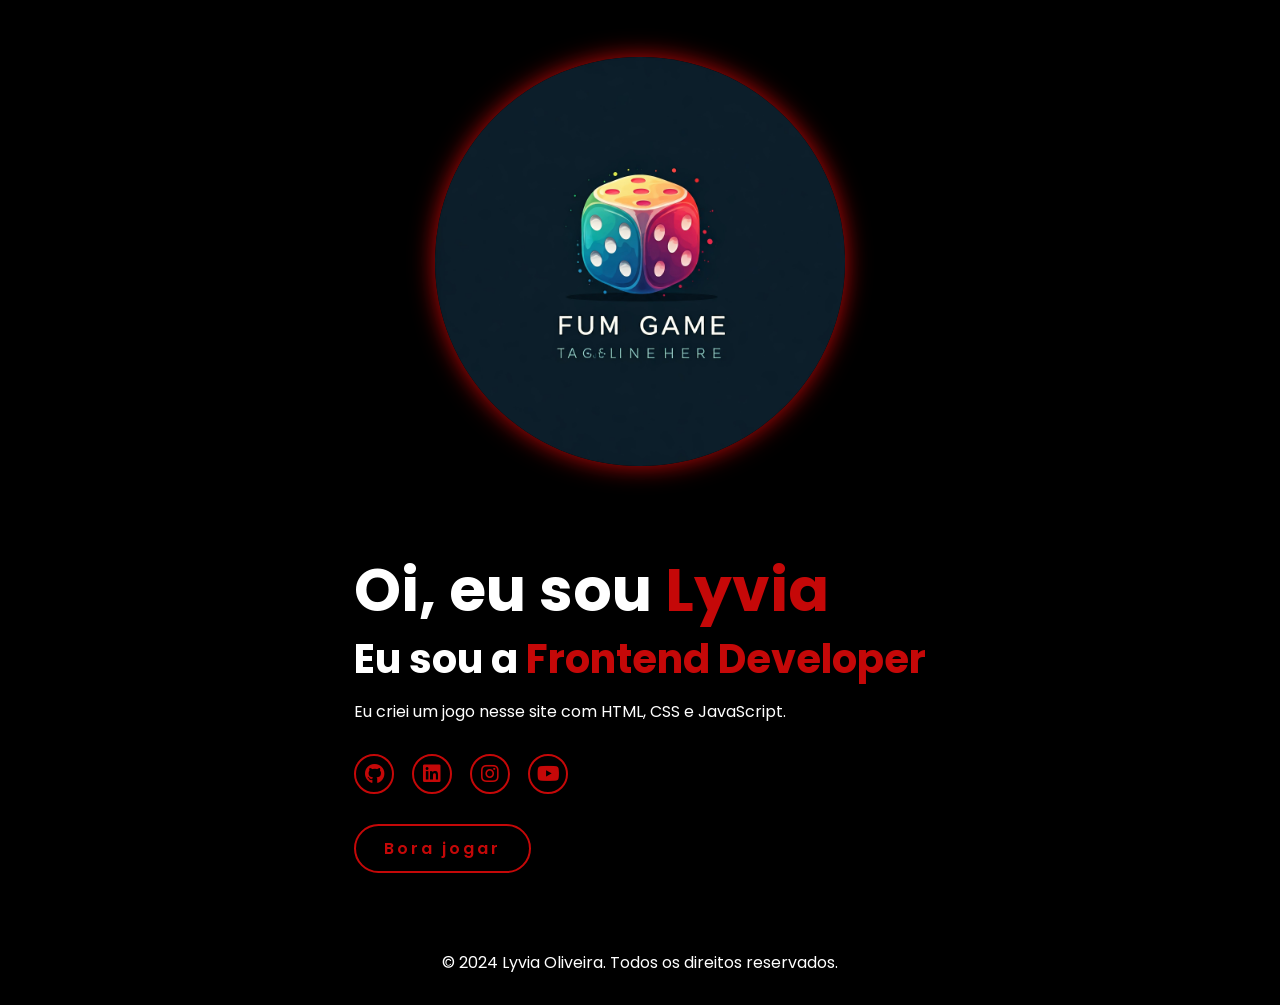
<file: index.html>
<!DOCTYPE html>
<html lang="pt-BR">
<head>
    <meta charset="UTF-8">
    <meta name="viewport" content="width=device-width, initial-scale=1.0">
    <link rel="stylesheet" href="sy.css">
    <link rel="stylesheet" href="https://cdnjs.cloudflare.com/ajax/libs/font-awesome/5.15.4/css/all.min.css">
    <title>Jogo Simples com Pontuação e Aumento de Velocidade</title>
</head>
<body>
    
    <main>
        <section class="home">
            <div class="home-img">
                <img src="Gemini.jpeg" alt="Profile picture of Lyvia">
            </div>
            <div class="home-content">
                <h1>Oi, eu sou <span>Lyvia</span></h1>
                <h3 class="typing-text">Eu sou a <span id="animated-text">Frontend Developer</span></h3>
                <p>Eu criei um jogo nesse site com HTML, CSS e JavaScript.</p>
                <div class="social-media">
                    <a href="https://github.com/0002Ly" target="_blank"><i class="fab fa-github"></i></a>
                    <a href="linkedin.com/in/lyvia-de-freitas-moreira-oliveira-13986b325" target="_blank"><i class="fab fa-linkedin"></i></a>
                    <a href="https://www.instagram.com/lyvia.ads/" target="_blank"><i class="fab fa-instagram"></i></a>
                    <a href="https://www.youtube.com/@lyviadefreitas3444" target="_blank"><i class="fab fa-youtube"></i></a>
                </div>
                <a href="começo.html" class="btn" aria-label="Hire me">Bora jogar</a>
            </div>
        </section>
    </main>
    <footer>
        <p>&copy; 2024 Lyvia Oliveira. Todos os direitos reservados.</p>
    </footer>

    <script src="script.js"></script>
</body>
</html>
</file>
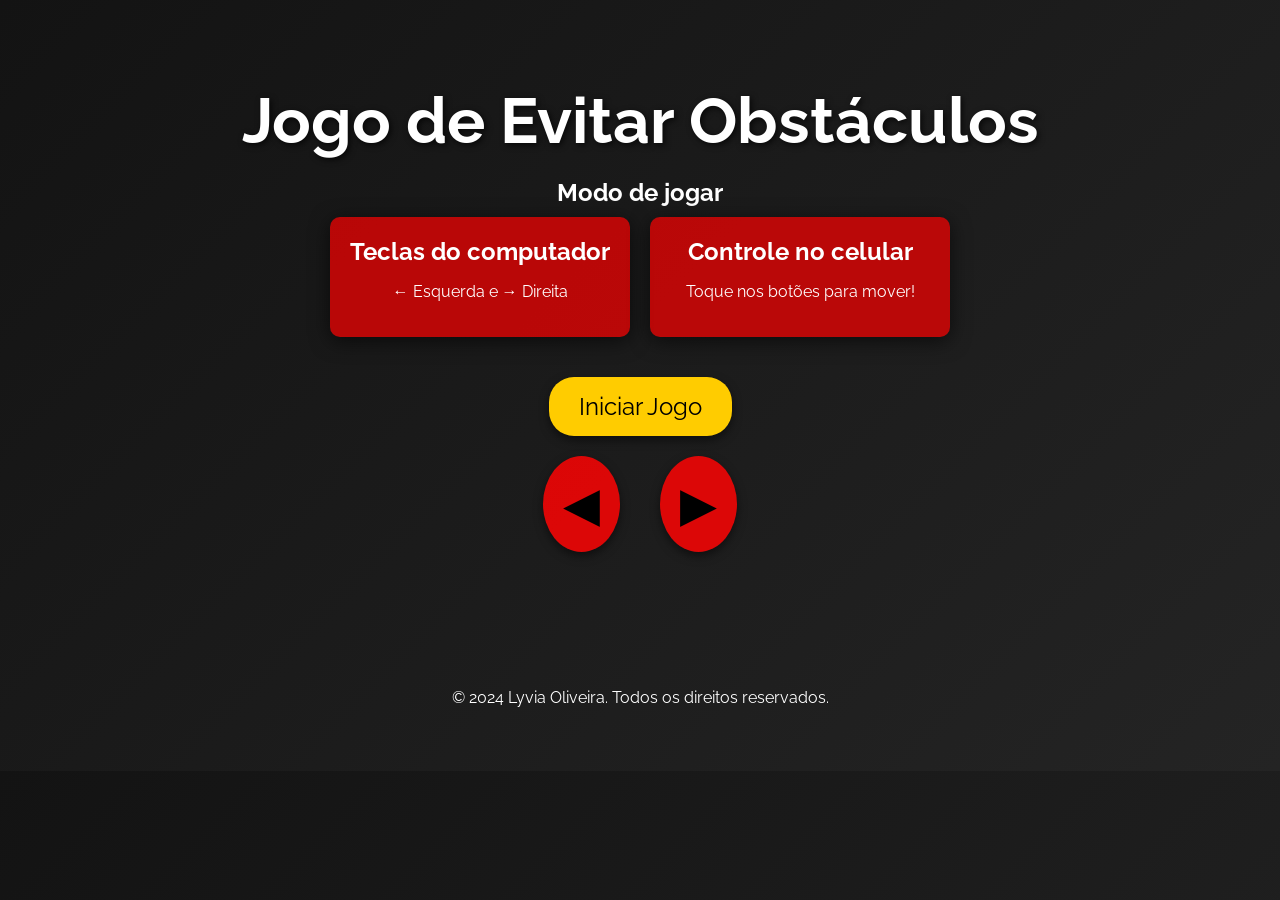
<file: começo.html>
<!DOCTYPE html>
<html lang="pt-BR">
<head>
    <meta charset="UTF-8">
    <meta name="viewport" content="width=device-width, initial-scale=1.0">
    <title>Jogo de Evitar Obstáculos</title>
    <link rel="stylesheet" href="css.css">
    <link href="https://fonts.googleapis.com/css2?family=Raleway:wght@300;600&display=swap" rel="stylesheet">
</head>
<body>
    <div id="background"></div>
    <div class="container">
        <h1>Jogo de Evitar Obstáculos</h1>
        <h2>Modo de jogar</h2>
        <div class="instructions-container">
            <div id="keyboardControls" class="instructions">
                <h2>Teclas do computador</h2>
                <p><strong>←</strong> Esquerda e <strong>→</strong> Direita</p>
            </div>
            <div id="mobileInstructions" class="instructions">
                <h2>Controle no celular</h2>
                <p>Toque nos botões para mover!</p>
            </div>
        </div>

        <div id="navigateButton">
            <a href="jogo.html" class="button">Iniciar Jogo</a>
        </div>

        <!-- Botões de Controle para Celular -->
        <div class="mobile-controls">
            <a href="#" class="control-button left">&#9664;</a> <!-- Ícone de seta esquerda -->
            <a href="#" class="control-button right">&#9654;</a> <!-- Ícone de seta direita -->
        </div>
    </div>
    <footer>
        <p>&copy; 2024 Lyvia Oliveira. Todos os direitos reservados.</p>
    </footer>

    <script src="script.js"></script>
</body>
</html>
</file>
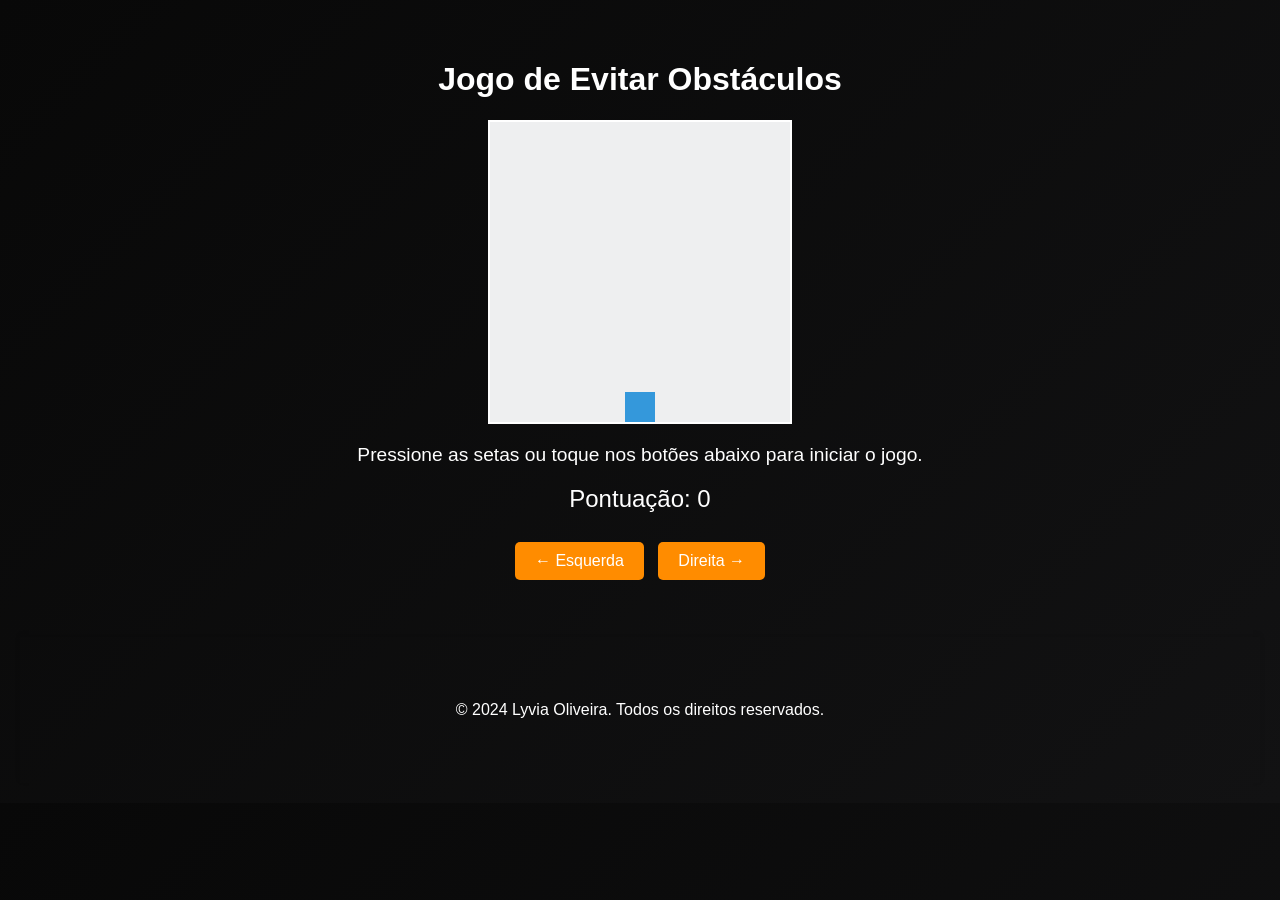
<file: jogo.html>
<!DOCTYPE html>
<html lang="pt-BR">
<head>
    <meta charset="UTF-8">
    <meta name="viewport" content="width=device-width, initial-scale=1.0">
    <title>Jogo Simples com Pontuação e Aumento de Velocidade</title>
    <link rel="stylesheet" href="styles.css">
</head>
<body>
    <div id="background"></div>
<div class="container">
    <div class="container">
        <h1>Jogo de Evitar Obstáculos</h1>
        <div id="gameArea">
            <div id="player"></div>
            <div id="obstacle"></div>
        </div>
        <p id="status">Pressione as setas ou toque nos botões abaixo para iniciar o jogo.</p>
        <p id="score">Pontuação: 0</p>
        <div id="controls">
            <button id="leftButton">← Esquerda</button>
            <button id="rightButton">Direita →</button>
        </div>
      
    </div>
<footer>
    <p>&copy; 2024 Lyvia Oliveira. Todos os direitos reservados.</p>
</footer>


    <script src="script.js"></script>
</body>
</html>
</file>
<file: sy.css>
@import url('https://fonts.googleapis.com/css2?family=Poppins:wght@300;400;500;600;700&display=swap');

:root {
    --primary-color: rgb(197, 8, 8);
    --secondary-color: darkgrey;
    --background-color: black;
    --text-color: white;
    --font-size-large: 6rem;
    --font-size-medium: 4rem;
    --font-size-small: 1.6rem;
}

* {
    margin: 0;
    padding: 0;
    box-sizing: border-box;
    text-decoration: none;
    border: none;
    outline: none;
    font-family: 'Poppins', sans-serif;
}

html {
    font-size: 62.5%; /* 1rem = 10px */
}

body {
    width: 100%;
    height: 100%;
    overflow-y: auto; /* Permitir rolagem vertical */
    background-color: var(--background-color);
    color: var(--text-color);
}

header {
    margin-top: 20px;
    position: fixed;
    top: 0;
    left: 0;
    width: 100%;
    padding: 1rem 9%;
    background-color: transparent;
    filter: drop-shadow(0px 4px 4px rgba(0, 0, 0, 0.25));
    display: flex;
    align-items: center;
    justify-content: space-between;
    z-index: 1000;
}

.logo {
    font-size: 3rem;
    color: var(--secondary-color);
    font-weight: 800;
    transition: transform 0.5s ease;
}

.logo:hover {
    transform: scale(1.1);
}

nav a {
    font-size: 1.8rem;
    color: var(--text-color);
    margin-left: 4rem;
    font-weight: 500;
    transition: border-bottom 0.3s ease;
    border-bottom: 3px solid transparent;
}

nav a:hover,
nav a.active {
    color: var(--primary-color);
    border-bottom: 3px solid var(--primary-color);
}

@media(max-width: 995px) {
    nav {
        position: absolute;
        display: none;
        top: 0;
        right: 0;
        border-left: 3px solid var(--primary-color);
        border-bottom: 3px solid var(--primary-color);
        border-bottom-left-radius: 2rem;
        padding: 1rem;
        background-color: #161616;
        border-top: 0.1rem solid rgba(0, 0, 0, 0.1);
    }
    nav.active {
        display: block;
    }
    nav a {
        display: block;
        margin: 3rem 0;
        font-size: 2rem;
    }
    nav a:hover,
    nav a.active {
        padding: 1rem;
        border-radius: 0.5rem;
        border-bottom: 0.5rem solid var(--primary-color);
    }
}

section {
    min-height: 100vh;
    padding: 5rem 9% 2rem;
    display: flex;
    justify-content: center;
    align-items: center;
    flex-direction: column; /* Alinha o conteúdo na vertical */
}

.home {
    display: flex;
    justify-content: center;
    align-items: center;
    gap: 8rem;
}

.home-content h1 {
    font-size: var(--font-size-large);
    font-weight: 700;
    line-height: 1.3;
}

span {
    color: var(--primary-color);
}

.home-content h3 {
    font-size: var(--font-size-medium);
    margin-bottom: 1rem;
    font-weight: 700;
}

.home-content p {
    font-size: var(--font-size-small);
}

.home-img {
    border-radius: 50%;
}

.home-img img {
    position: relative;
    width: 32vw;
    border-radius: 50%;
    box-shadow: 0 0 25px var(--primary-color);
    cursor: pointer;
    transition: transform 0.2s linear;
}

.home-img img:hover {
    transform: scale(1.1);
}

.social-media a {
    display: inline-flex;
    justify-content: center;
    align-items: center;
    width: 4rem;
    height: 4rem;
    background: transparent;
    border: 0.2rem solid var(--primary-color);
    border-radius: 50%;
    font-size: 2rem;
    margin: 3rem 1.5rem 3rem 0;
    transition: 0.3s ease;
    color: var(--primary-color);
}

.social-media a:hover {
    color: var(--background-color);
    background-color: var(--primary-color);
    box-shadow: 0 0 25px var(--primary-color);
    transform: scale(1.3);
}

.btn {
    display: inline-block;
    padding: 1rem 2.8rem;
    background: var(--background-color);
    border-radius: 4rem;
    font-size: var(--font-size-small);
    color: var(--primary-color);
    letter-spacing: 0.3rem;
    font-weight: 600;
    border: 2px solid var(--primary-color);
    transition: transform 0.3s ease;
    cursor: pointer;
}

.btn:hover {
    transform: scale(1.3);
    background-color: var(--primary-color);
    color: var(--background-color);
    box-shadow: 0 0 25px var(--primary-color);
}

.typing-text {
    font-size: 32px;
    font-weight: 600;
    min-width: 280px;
}

.typing-text span {
    position: relative;
}

@media(max-width: 1000px) {
    .home {
        flex-direction: column;
        margin: 5rem 4rem;
    }
    
    .home .home-content h3 {
        font-size: 2.5rem;
    }
    .home-content h1 {
        font-size: 5rem;
    }
    .home-img img {
        width: 70vw;
        margin-top: 4rem;
    }
}

footer {
    background-color: var(--background-color);
    color: var(--text-color);
    padding: 3rem 0;
    text-align: center;
    position: relative; 
    bottom: 0;
    width: 100%;
    margin-top: 2rem;
}

footer p {
    font-size: var(--font-size-small);
}
</file>
<file: css.css>
* {
    box-sizing: border-box; /* Facilita o controle do layout */
}

body {
    font-family: 'Raleway', sans-serif;
    margin: 0;
    padding: 0;
    background: linear-gradient(135deg, #131313, #242424);
    color: #ffffff;
    overflow: hidden;
}

.container {
    position: relative;
    z-index: 2;
    text-align: center;
    padding: 40px 20px;
}

h1 {
    font-size: 3.5em;
    margin-bottom: 20px;
    text-shadow: 2px 2px 6px rgba(0, 0, 0, 0.7);
}

.instructions-container {
    display: flex;
    justify-content: center;
    flex-wrap: wrap;
    margin-bottom: 30px;
}

.instructions {
    background: rgba(248, 0, 0, 0.719);
    border-radius: 10px;
    padding: 20px;
    margin: 10px;
    width: 250px; /* Tamanho fixo para as instruções */
    box-shadow: 0 4px 20px rgba(0, 0, 0, 0.6);
    transition: transform 0.3s;
}

.instructions:hover {
    transform: scale(1.05);
}

h2 {
    margin: 0;
    font-size: 1.5em;
}

#navigateButton {
    margin-top: 30px;
}

.button {
    display: inline-block;
    padding: 15px 30px;
    background-color: #ffcc00;
    color: #000000;
    text-decoration: none;
    border-radius: 25px;
    transition: background-color 0.3s, transform 0.2s;
    font-size: 1.5em;
    box-shadow: 0 4px 10px rgba(0, 0, 0, 0.5);
}

.button:hover {
    background-color: #ffdb4d;
    transform: scale(1.05);
}

.mobile-controls {
    display: flex;
    justify-content: center;
    margin-top: 20px;
}

.control-button {
    display: inline-block;
    padding: 20px;
    background-color: rgba(248, 4, 4, 0.87);
    color: #000000;
    font-size: 3em;
    border-radius: 50%;
    margin: 0 20px;
    text-align: center;
    text-decoration: none;
    box-shadow: 0 4px 10px rgba(0, 0, 0, 0.5);
    transition: background-color 0.3s, transform 0.2s;
}

.control-button:hover {
    background-color: rgba(3, 247, 35, 0.9);
    transform: scale(1.1);
}

#background {
    position: absolute;
    top: 0;
    left: 0;
    width: 100%;
    height: 100%;
    z-index: 1;
}

/* Media Queries para Dispositivos Móveis */
@media (max-width: 600px) {
    h1 {
        font-size: 2.5em; /* Tamanho da fonte menor em telas pequenas */
    }

    .instructions {
        width: 80%; /* Tamanho flexível das instruções em telas pequenas */
    }

    .button {
        width: 100%; /* Botão ocupa toda a largura em telas pequenas */
        padding: 15px;
        font-size: 1.2em; /* Tamanho da fonte do botão menor */
    }

    .control-button {
        padding: 15px;
        font-size: 2em; /* Tamanho da fonte dos botões de controle menor */
    }
}

/* Media Queries para Dispositivos de Tamanho Médio (Tablets) */
@media (min-width: 601px) and (max-width: 900px) {
    h1 {
        font-size: 3em; /* Tamanho da fonte do título */
    }

    .instructions {
        width: 60%; /* Largura das instruções em tablets */
    }

    .button {
        width: 80%; /* Botão ocupa 80% da largura em tablets */
        padding: 20px;
        font-size: 1.5em; /* Tamanho da fonte do botão */
    }

    .control-button {
        padding: 25px;
        font-size: 2.5em; /* Tamanho da fonte dos botões de controle */
    }
}

/* Media Queries para Telas Grandes (Desktop) */
@media (min-width: 901px) {
    .container {
        max-width: 1200px; /* Limite de largura para telas grandes */
        margin: auto; /* Centraliza o container */
    }

    h1 {
        font-size: 4em; /* Aumenta o tamanho do título em telas grandes */
    }

    .instructions {
        width: 300px; /* Largura maior para instruções em telas grandes */
    }
}
footer {
    background-color: var(--background-color);
    color: var(--text-color);
    padding: 3rem 0;
    text-align: center;
    position: relative; 
    bottom: 0;
    width: 100%;
    margin-top: 2rem;
}

footer p {
    font-size: var(--font-size-small);
}
</file>
<file: styles.css>
body {
    font-family: 'Poppins', sans-serif; /* Fonte moderna e legível */
    margin: 0;
    padding: 0;
    position: relative; /* Para posicionar o fundo corretamente */
    background: linear-gradient(135deg, #080808, #121213); /* Gradiente colorido de fundo */
    overflow: auto; /* Isso permite que a rolagem funcione */

}

.container {
    position: relative;
    z-index: 1; /* Coloca o conteúdo acima do fundo */
    color: #ffffff; /* Cor clara do texto */
    text-align: center;
    padding: 20px;
}

#background {
    position: absolute;
    top: 0;
    left: 0;
    width: 100%;
    height: 100%;
    overflow: hidden;
    z-index: -1; /* Coloca o fundo atrás do conteúdo */
}

.dice {
    position: absolute;
    width: 40px;
    height: 40px;
    background-color: rgba(255, 255, 255, 0.8);
    border-radius: 10%;
    opacity: 0.7; /* Levemente transparente */
}

#gameArea {
    position: relative;
    width: 300px;
    height: 300px;
    border: 2px solid #ffffff; /* Borda do jogo em cor clara */
    margin: 20px auto;
    overflow: hidden;
    background-color: rgba(253, 254, 255, 0.938); /* Fundo do jogo com leve transparência */
}

#player {
    position: absolute;
    width: 30px;
    height: 30px;
    background-color: #3498db;
    bottom: 0;
    left: 50%;
    transform: translateX(-50%);
}

#obstacle {
    position: absolute;
    width: 30px;
    height: 30px;
    background-color: #e74c3c;
    top: -30px;
    left: 50%;
    transform: translateX(-50%);
}

#status {
    margin-top: 10px;
    font-size: 1.2em; /* Tamanho da fonte */
}

#score {
    font-size: 1.5em; /* Tamanho da fonte maior para a pontuação */
    margin-top: 10px;
}

#controls {
    margin-top: 20px;
}

#controls button {
    padding: 10px 20px;
    font-size: 16px;
    margin: 5px;
    border: none;
    border-radius: 5px;
    background-color: #FF8C00; /* Laranja vibrante */
    color: #ffffff; /* Cor do texto dos botões */
    cursor: pointer;
    transition: background-color 0.3s, transform 0.2s; /* Animação na transição da cor de fundo e transformação */
}

#controls button:hover {
    background-color: #FF4500; /* Laranja mais escuro ao passar o mouse */
    transform: scale(1.05); /* Leve aumento de tamanho ao passar o mouse */
}

#keyboardControls {
    margin-top: 20px;
    font-size: 1.2em; /* Tamanho da fonte dos controles de teclado */
}

#mobileInstructions {
    margin-top: 20px;
    font-size: 1.2em; /* Tamanho da fonte das instruções móveis */
}
footer {
    text-align: center;
    padding: 15px 0; /* Espaçamento interno do rodapé */
    background-color: #007bff; /* Cor de fundo do rodapé */
    color: #ffffff; /* Cor do texto do rodapé */
    box-shadow: 0 -2px 5px rgba(0, 0, 0, 0.1); /* Sombra para o rodapé */
}
footer {
    background-color: var(--background-color);
    color: var(--text-color);
    padding: 3rem 0;
    text-align: center;
    position: relative; 
    bottom: 0;
    width: 100%;
    margin-top: 2rem;
}

footer p {
    font-size: var(--font-size-small);
}
</file>
